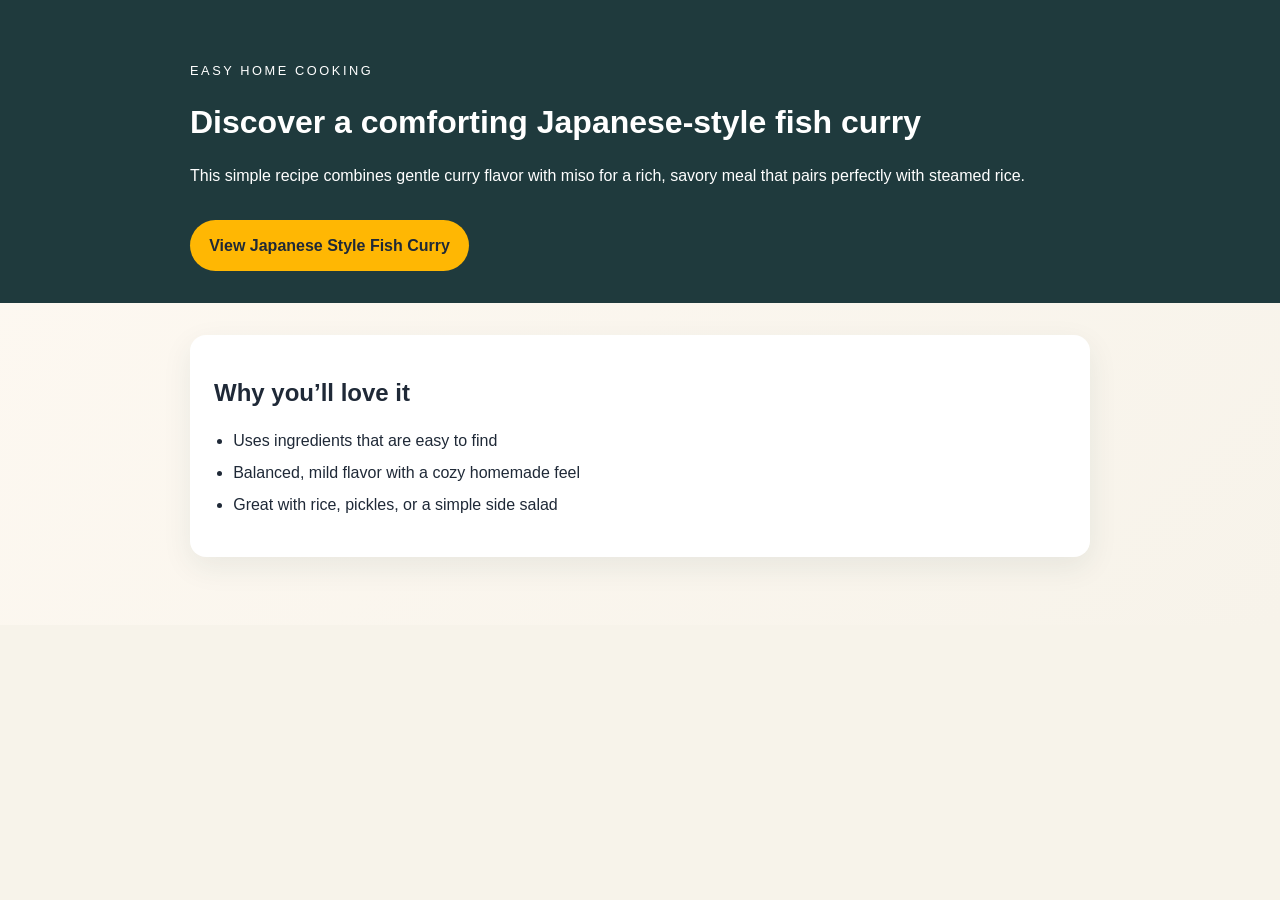
<file: index.html>
<!DOCTYPE html>
<html lang="en">
  <head>
    <meta charset="UTF-8" />
    <meta name="viewport" content="width=device-width, initial-scale=1.0" />
    <title>Cook | Home</title>
    <link rel="stylesheet" href="styles.css" />
  </head>
  <body>
    <header class="hero">
      <div class="container">
        <p class="eyebrow">Easy home cooking</p>
        <h1>Discover a comforting Japanese-style fish curry</h1>
        <p class="intro">
          This simple recipe combines gentle curry flavor with miso for a rich,
          savory meal that pairs perfectly with steamed rice.
        </p>
        <a class="button" href="recipe.html">View Japanese Style Fish Curry</a>
      </div>
    </header>

    <main class="container section">
      <section class="card">
        <h2>Why you’ll love it</h2>
        <ul>
          <li>Uses ingredients that are easy to find</li>
          <li>Balanced, mild flavor with a cozy homemade feel</li>
          <li>Great with rice, pickles, or a simple side salad</li>
        </ul>
      </section>
    </main>
  </body>
</html>
</file>
<file: styles.css>
:root {
  color-scheme: light;
  font-family: Arial, Helvetica, sans-serif;
  line-height: 1.6;
  color: #1f2937;
  background: #f7f3ea;
}

* {
  box-sizing: border-box;
}

body {
  margin: 0;
  background: linear-gradient(135deg, #fef9f2 0%, #f7f3ea 100%);
  color: #1f2937;
}

img {
  width: 100%;
  height: auto;
  display: block;
  border-radius: 12px;
  margin: 1rem 0;
}

.container {
  width: min(900px, calc(100% - 2rem));
  margin: 0 auto;
}

.hero,
.page-header {
  padding: 3rem 0 2rem;
  background: #1f3a3d;
  color: #fff;
}

.eyebrow {
  text-transform: uppercase;
  letter-spacing: 0.2em;
  font-size: 0.8rem;
  margin-bottom: 0.5rem;
}

h1,
h2,
h3 {
  line-height: 1.2;
}

.button,
.back-link {
  display: inline-block;
  margin-top: 1rem;
  padding: 0.8rem 1.2rem;
  border-radius: 999px;
  text-decoration: none;
  font-weight: 700;
}

.button {
  background: #ffb703;
  color: #1f2937;
}

.back-link {
  color: #ffd166;
  padding: 0;
}

.section {
  padding: 2rem 0 3rem;
}

.recipe-content {
  padding: 2rem 0 3rem;
}

.card {
  background: #fff;
  border-radius: 16px;
  padding: 1.5rem;
  margin-bottom: 1.25rem;
  box-shadow: 0 10px 30px rgba(31, 58, 61, 0.08);
}

ul,
ol {
  padding-left: 1.2rem;
}

li {
  margin-bottom: 0.4rem;
}
</file>
